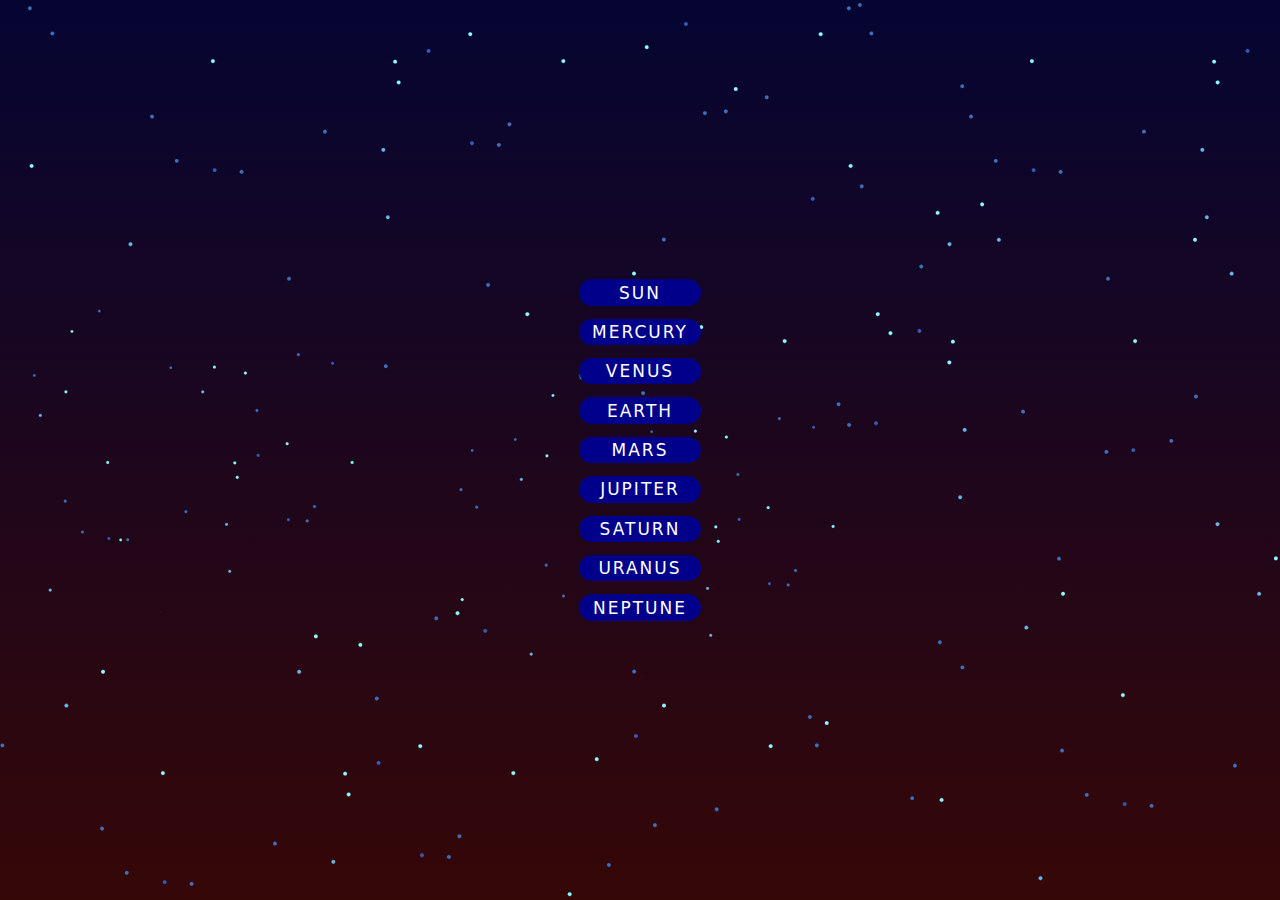
<file: index.html>
<!DOCTYPE html>
<html lang="en">
<head>
    <meta charset="UTF-8">
    <title>behind the truth</title>
    <link rel="stylesheet" href="planets.css">
    <meta name="description" content="information about planets" />
    <meta name="keywords" content="space , planets , sun , mercury , earth , venus , murs , jupiter , saturn , uranus , neptune" />
    <meta name="author" content="Marran Rageh" />
</head>
<body>
    <section>
        <ul>
            <li data-text="sun"><a href="defination of planets/sun/sun.html">sun</a></li>
            <li data-text="mercury"><a href="defination of planets/mercury/mercury.html">mercury</a></li>
            <li data-text="venus"><a href="defination of planets/venus/venus.html">venus</a></li>
            <li data-text="earth"><a href="defination of planets/earth/earth.html">earth</a></li>
            <li data-text="murs"><a href="defination of planets/mars/mars.html">mars</a></li>
            <li data-text="jupiter"><a href="defination of planets/jupiter/jupiter.html">jupiter</a></li>
            <li data-text="saturn"><a href="defination of planets/saturn/saturn.html">saturn</a></li>
            <li data-text="uranus"><a href="defination of planets/uranus/uranus.html">uranus</a></li>
            <li data-text="neptune"><a href="defination of planets/neptune/neptune.html">neptune</a></li>
            
        </ul>
    </section>
    
</body>
</html>
</file>
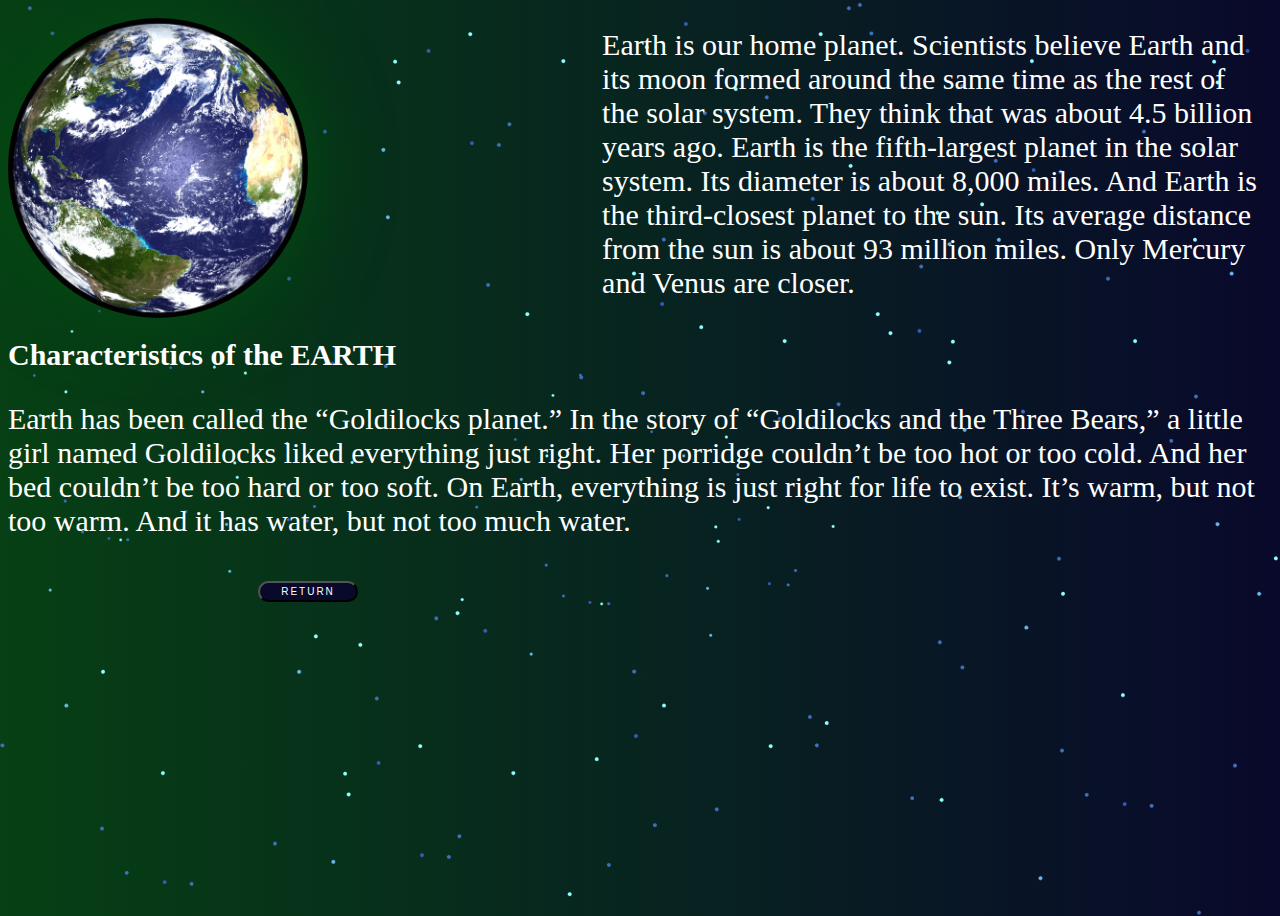
<file: defination of planets/earth/earth.html>
<!DOCTYPE html>
<html lang="en">
<head>
    <meta charset="UTF-8">
    <link rel="stylesheet" href="earth.css">
    <title>Document</title>
</head>
<body>
    <div class="sun">
<img src="R (1).jpeg">
 <div class="text">
    <p>Earth is our home planet. Scientists believe Earth and its moon formed around the same time as the rest of the solar system. They think that was about 4.5 billion years ago. Earth is the fifth-largest planet in the solar system. Its diameter is about 8,000 miles. And Earth is the third-closest planet to the sun. Its average distance from the sun is about 93 million miles. Only Mercury and Venus are closer.</p>


 
 </div>
<div class="containt">
    <p>     <strong>        Characteristics of the EARTH
    </strong></p>
    <p>Earth has been called the “Goldilocks planet.” In the story of “Goldilocks and the Three Bears,” a little girl named Goldilocks liked everything just right. Her porridge couldn’t be too hot or too cold. And her bed couldn’t be too hard or too soft. On Earth, everything is just right for life to exist. It’s warm, but not too warm. And it has water, but not too much water.
        </p>
        <button><a href="C:\Users\lenovo\Desktop\project\planets/index.html">return</a></button>
</div>
    </div>
</file>
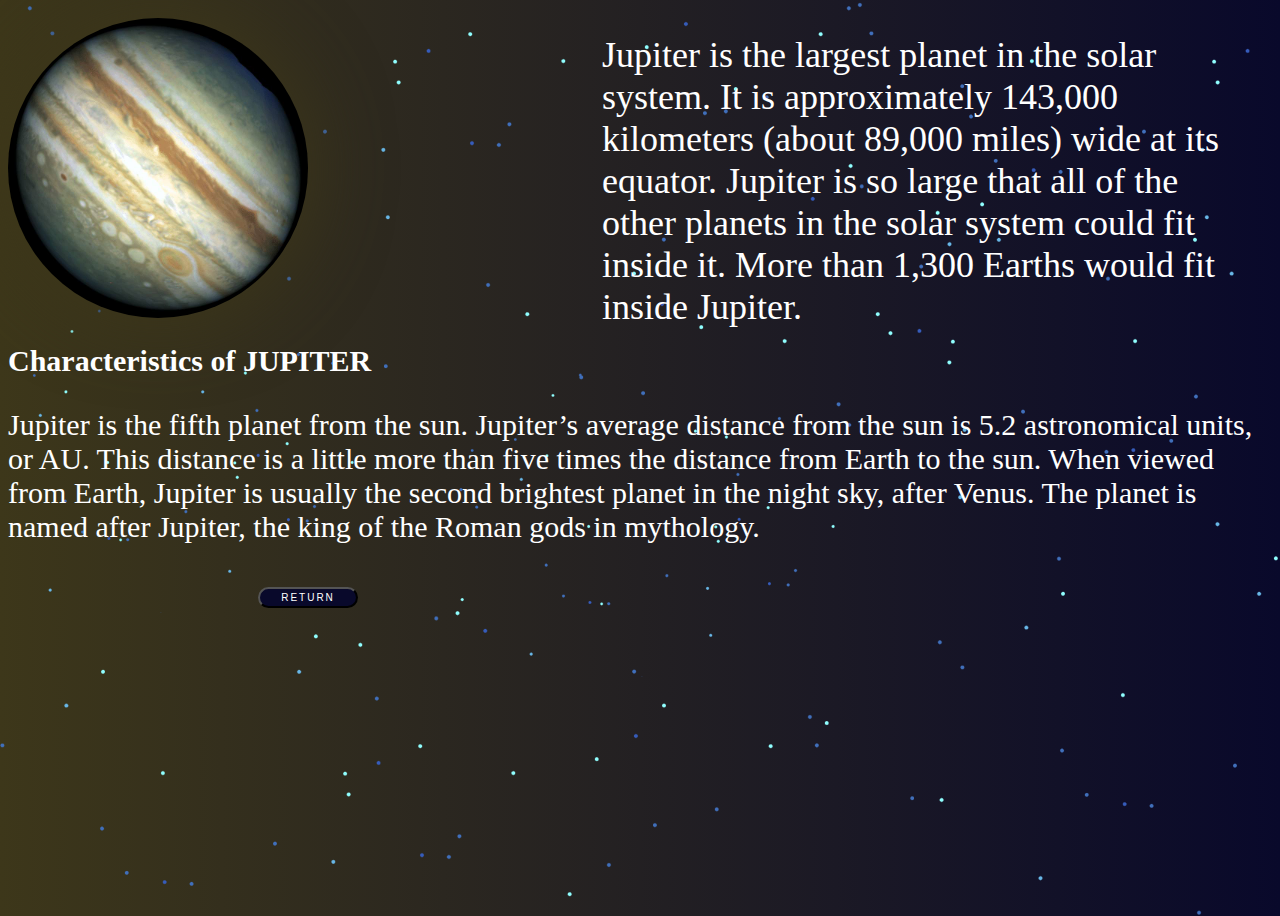
<file: defination of planets/jupiter/jupiter.html>
<!DOCTYPE html>
<html lang="en">
<head>
    <meta charset="UTF-8">
    <link rel="stylesheet" href="jupiter.css">
    <title>Document</title>
</head>
<body>
    <div class="sun">
<img src="R.jpeg">
 <div class="text">
    <p>Jupiter is the largest planet in the solar system. It is approximately 143,000 kilometers (about 89,000 miles) wide at its equator. Jupiter is so large that all of the other planets in the solar system could fit inside it. More than 1,300 Earths would fit inside Jupiter.</p>


 
 </div>
<div class="containt">
    <p>     <strong>        Characteristics of JUPITER
    </strong></p>
    <p>Jupiter is the fifth planet from the sun. Jupiter’s average distance from the sun is 5.2 astronomical units, or AU. This distance is a little more than five times the distance from Earth to the sun. When viewed from Earth, Jupiter is usually the second brightest planet in the night sky, after Venus. The planet is named after Jupiter, the king of the Roman gods in mythology.
        </p>
        <button><a href="C:\Users\lenovo\Desktop\project\planets/index.html">return</a></button>
</div>
    </div>
</file>
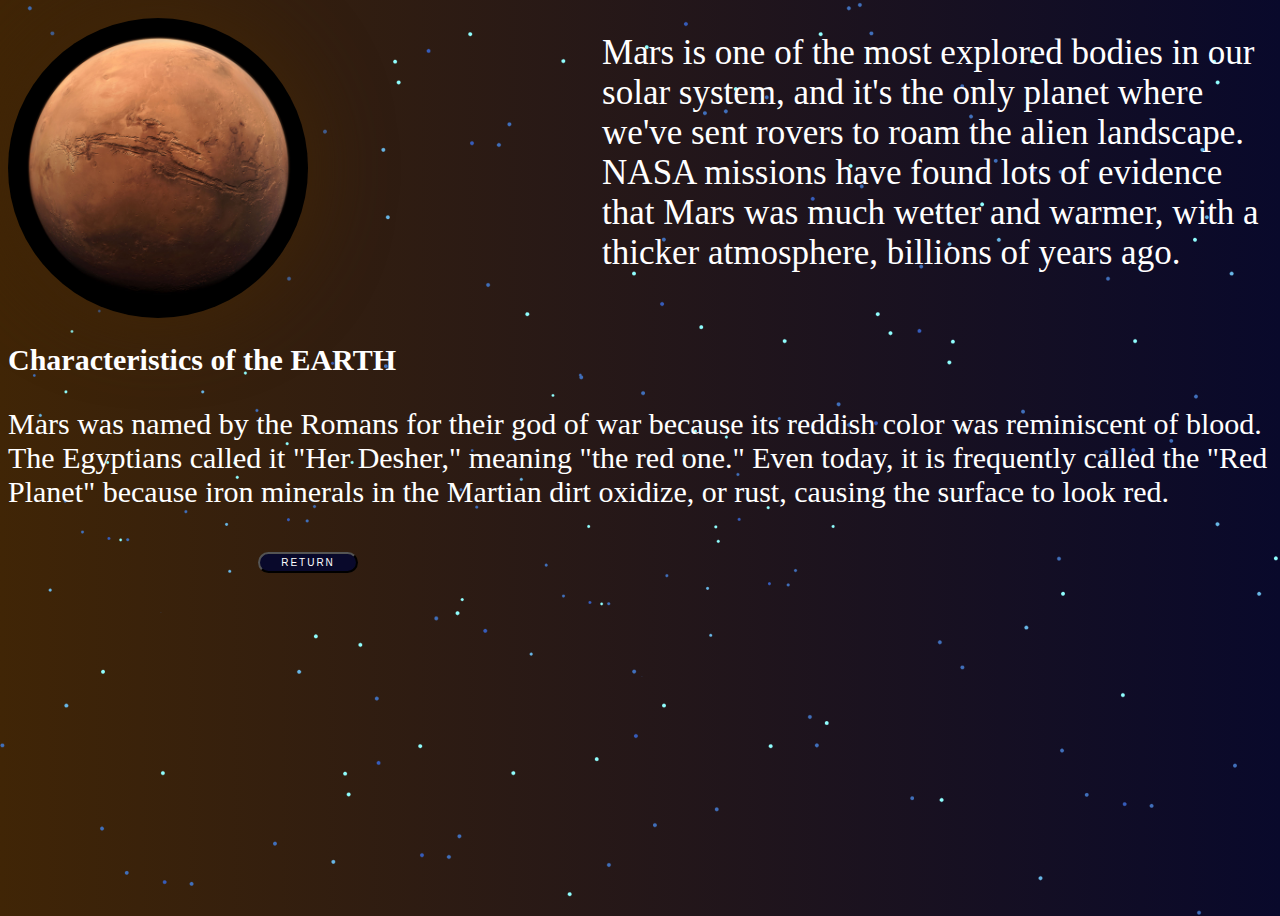
<file: defination of planets/mars/mars.html>
<!DOCTYPE html>
<html lang="en">
<head>
    <meta charset="UTF-8">
    <link rel="stylesheet" href="mars.css">
    <title>Document</title>
</head>
<body>
    <div class="sun">
<img src="R (2).jpeg">
 <div class="text">
    <p>Mars is one of the most explored bodies in our solar system, and it's the only planet where we've sent rovers to roam the alien landscape. NASA missions have found lots of evidence that Mars was much wetter and warmer, with a thicker atmosphere, billions of years ago.</p>


 
 </div>
<div class="containt">
    <p>     <strong>        Characteristics of the EARTH
    </strong></p>
    <p>Mars was named by the Romans for their god of war because its reddish color was reminiscent of blood. The Egyptians called it "Her Desher," meaning "the red one."

        Even today, it is frequently called the "Red Planet" because iron minerals in the Martian dirt oxidize, or rust, causing the surface to look red.
        </p>
        <button><a href="C:\Users\lenovo\Desktop\project\planets/index.html">return</a></button>
</div>
    </div>
</file>
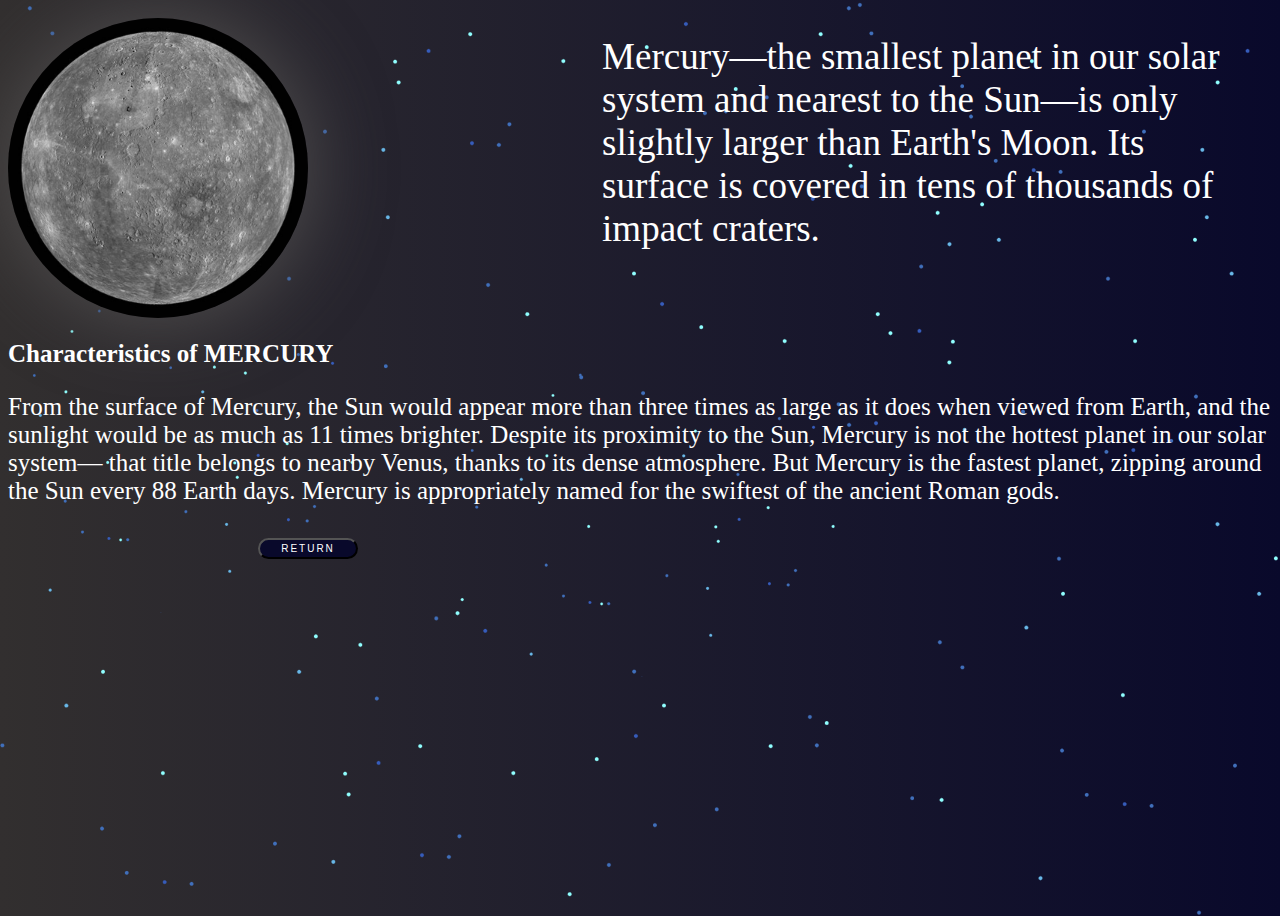
<file: defination of planets/mercury/mercury.html>
<!DOCTYPE html>
<html lang="en">
<head>
    <meta charset="UTF-8">
    <link rel="stylesheet" href="mercury.css">
    <title>Document</title>
</head>
<body>
    <div class="sun">
<img src="mercury.jpeg">
 <div class="text">
    <p>Mercury—the smallest planet in our solar system and nearest to the Sun—is only slightly larger than Earth's Moon. Its surface is covered in tens of thousands of impact craters.</p>


 
 </div>
<div class="containt">
    <p>     <strong>        Characteristics of MERCURY
    </strong></p>
    <p>From the surface of Mercury, the Sun would appear more than three times as large as it does when viewed from Earth, and the sunlight would be as much as 11 times brighter.

        Despite its proximity to the Sun, Mercury is not the hottest planet in our solar system— that title belongs to nearby Venus, thanks to its dense atmosphere. But Mercury is the fastest planet, zipping around the Sun every 88 Earth days. Mercury is appropriately named for the swiftest of the ancient Roman gods.
        </p>
        <button><a href="C:\Users\lenovo\Desktop\project\planets/index.html">return</a></button>
</div>
    </div>
</file>
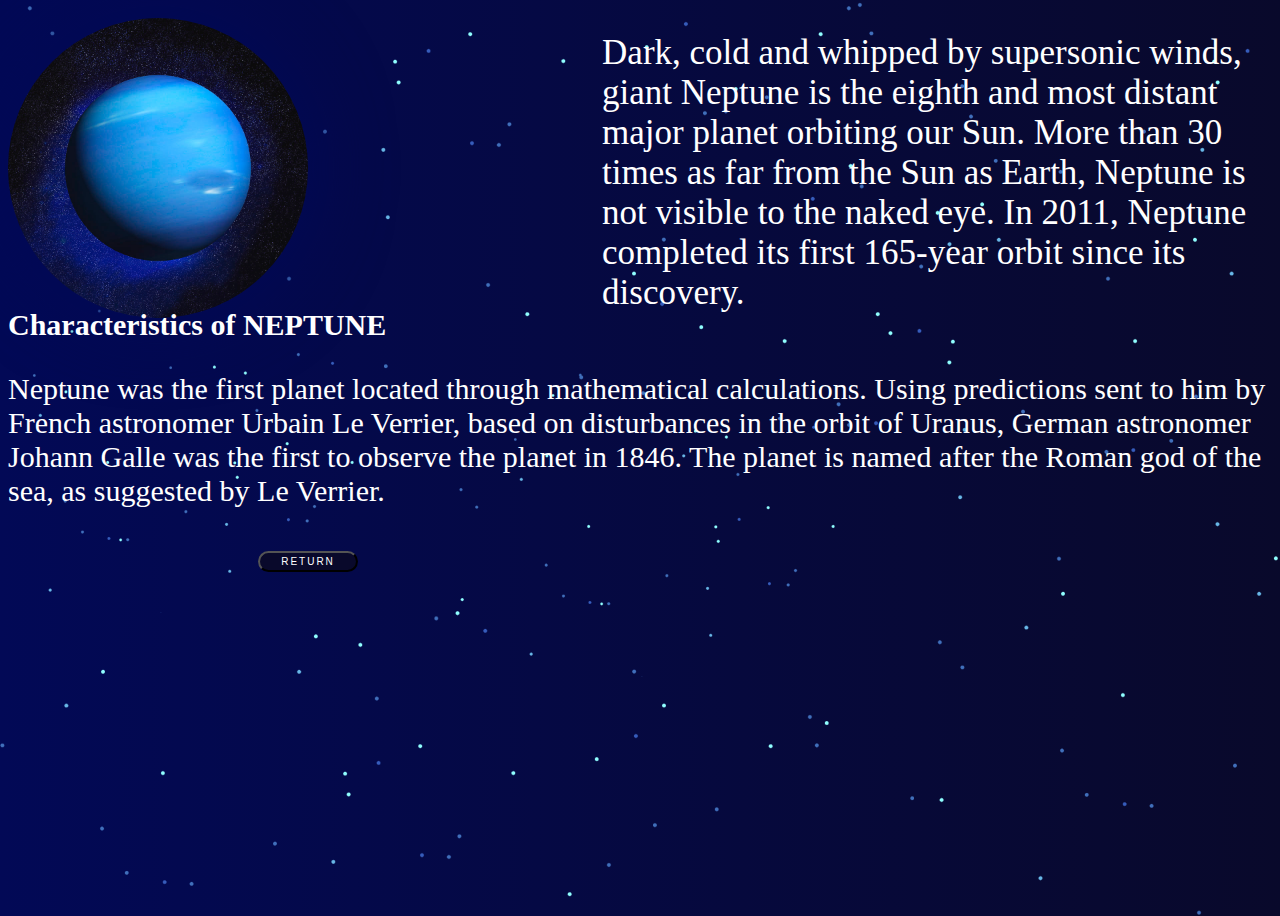
<file: defination of planets/neptune/neptune.html>
<!DOCTYPE html>
<html lang="en">
<head>
    <meta charset="UTF-8">
    <link rel="stylesheet" href="neptune.css">
    <title>Document</title>
</head>
<body>
    <div class="sun">
<img src="neptune.jpeg">
 <div class="text">
    <p>Dark, cold and whipped by supersonic winds, giant Neptune is the eighth and most distant major planet orbiting our Sun. More than 30 times as far from the Sun as Earth, Neptune is not visible to the naked eye. In 2011, Neptune completed its first 165-year orbit since its discovery.</p>


 
 </div>
<div class="containt">
    <p>     <strong>        Characteristics of NEPTUNE
    </strong></p>
    <p>Neptune was the first planet located through mathematical calculations. Using predictions sent to him by French astronomer Urbain Le Verrier, based on disturbances in the orbit of Uranus, German astronomer Johann Galle was the first to observe the planet in 1846. The planet is named after the Roman god of the sea, as suggested by Le Verrier.
        </p>
        <button><a href="C:\Users\lenovo\Desktop\project\planets/index.html">return</a></button>
</div>
    </div>
</file>
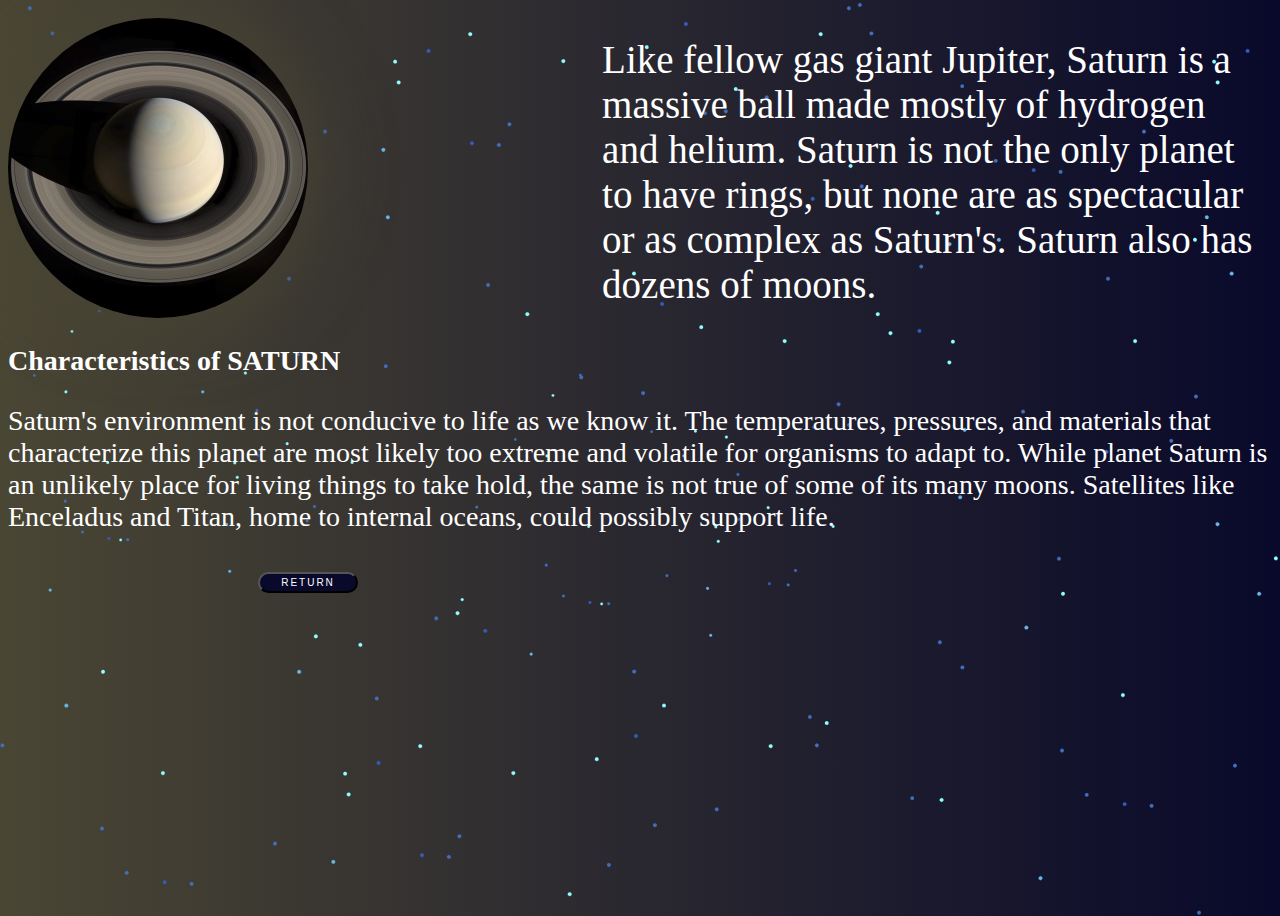
<file: defination of planets/saturn/saturn.html>
<!DOCTYPE html>
<html lang="en">
<head>
    <meta charset="UTF-8">
    <link rel="stylesheet" href="saturn.css">
    <title>Document</title>
</head>
<body>
    <div class="sun">
<img src="R.jpeg">
 <div class="text">
    <p>Like fellow gas giant Jupiter, Saturn is a massive ball made mostly of hydrogen and helium. Saturn is not the only planet to have rings, but none are as spectacular or as complex as Saturn's. Saturn also has dozens of moons.</p>


 
 </div>
<div class="containt">
    <p>     <strong>        Characteristics of SATURN
    </strong></p>
    <p>Saturn's environment is not conducive to life as we know it. The temperatures, pressures, and materials that characterize this planet are most likely too extreme and volatile for organisms to adapt to.

        While planet Saturn is an unlikely place for living things to take hold, the same is not true of some of its many moons. Satellites like Enceladus and Titan, home to internal oceans, could possibly support life.
        </p>
        <button><a href="C:\Users\lenovo\Desktop\project\planets/index.html">return</a></button>
</div>
    </div>
</file>
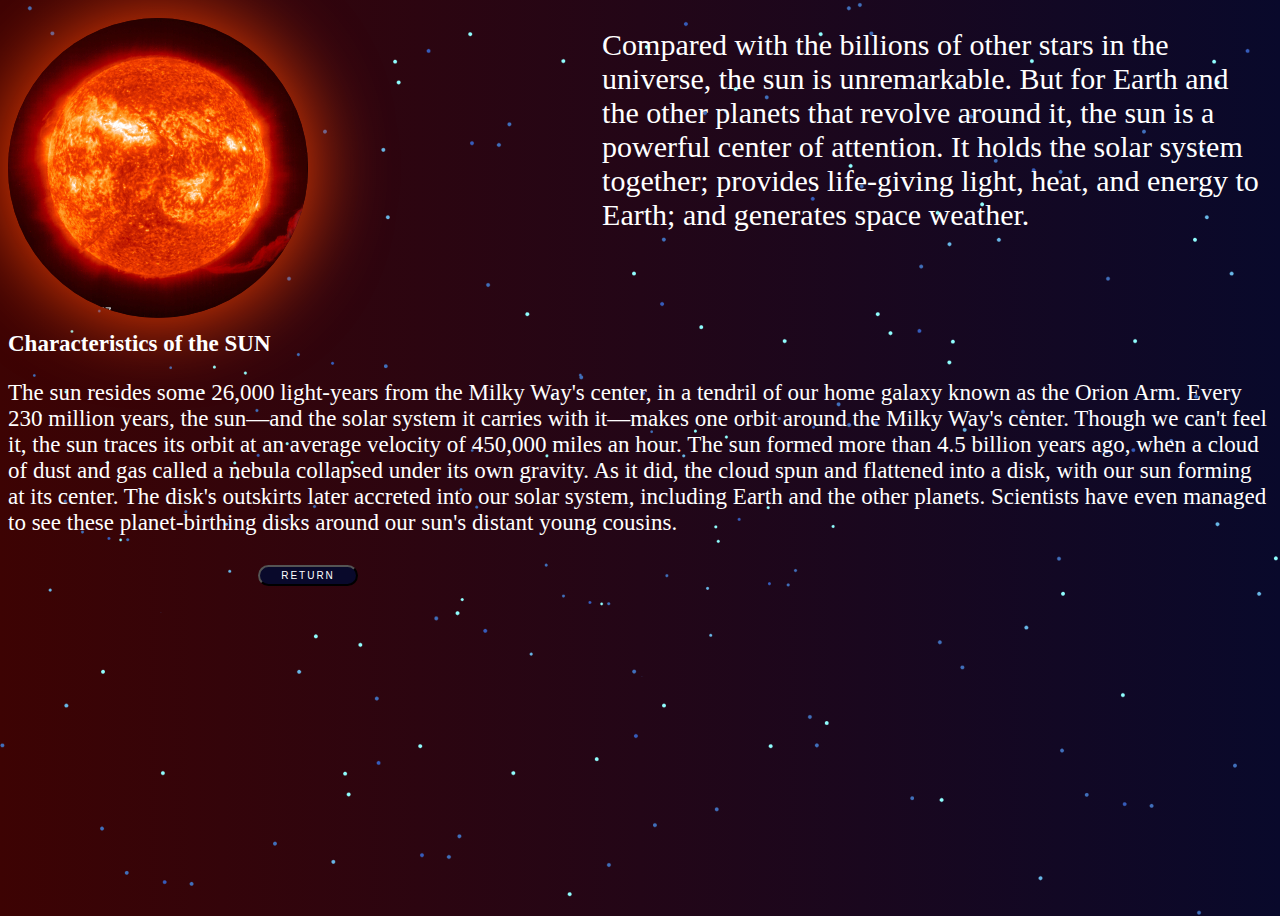
<file: defination of planets/sun/sun.html>
<!DOCTYPE html>
<html lang="en">
<head>
    <meta charset="UTF-8">
    <link rel="stylesheet" href="sun.css">
    <title>Document</title>
</head>
<body>
    <div class="sun">
<img src="R.jpeg">
 <div class="text">
    <p>Compared with the billions of other stars in the universe, the sun is unremarkable. But for Earth and the other planets that revolve around it, the sun is a powerful center of attention. It holds the solar system together; provides life-giving light, heat, and energy to Earth; and generates space weather.</p>


 
 </div>
<div class="containt">
    <p>     <strong>        Characteristics of the SUN
    </strong></p>
    <p>The sun resides some 26,000 light-years from the Milky Way's center, in a tendril of our home galaxy known as the Orion Arm. Every 230 million years, the sun—and the solar system it carries with it—makes one orbit around the Milky Way's center. Though we can't feel it, the sun traces its orbit at an average velocity of 450,000 miles an hour.
            
        The sun formed more than 4.5 billion years ago, when a cloud of dust and gas called a nebula collapsed under its own gravity. As it did, the cloud spun and flattened into a disk, with our sun forming at its center. The disk's outskirts later accreted into our solar system, including Earth and the other planets. Scientists have even managed to see these planet-birthing disks around our sun's distant young cousins.
        </p>
        <button><a href="C:\Users\lenovo\Desktop\project\planets/index.html">return</a></button>
</div>
    </div>

        

    
</body>
</html>
</file>
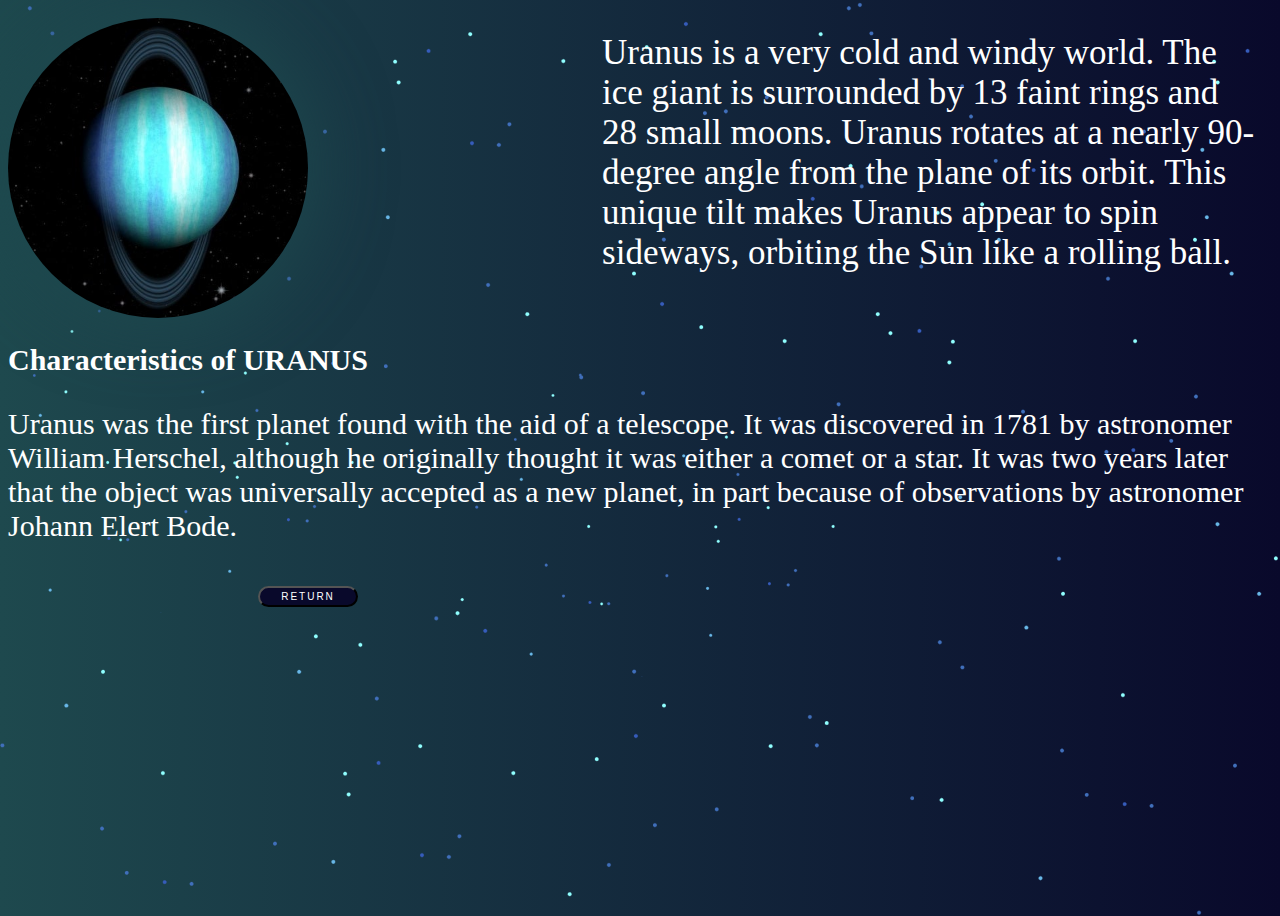
<file: defination of planets/uranus/uranus.html>
<!DOCTYPE html>
<html lang="en">
<head>
    <meta charset="UTF-8">
    <link rel="stylesheet" href="uranus.css">
    <title>Document</title>
</head>
<body>
    <div class="sun">
<img src="R.jpeg">
 <div class="text">
    <p>Uranus is a very cold and windy world. The ice giant is surrounded by 13 faint rings and 28 small moons. Uranus rotates at a nearly 90-degree angle from the plane of its orbit. This unique tilt makes Uranus appear to spin sideways, orbiting the Sun like a rolling ball.</p>


 
 </div>
<div class="containt">
    <p>     <strong>        Characteristics of URANUS
    </strong></p>
    <p>Uranus was the first planet found with the aid of a telescope. It was discovered in 1781 by astronomer William Herschel, although he originally thought it was either a comet or a star. It was two years later that the object was universally accepted as a new planet, in part because of observations by astronomer Johann Elert Bode.
        </p>
        <button><a href="C:\Users\lenovo\Desktop\project\planets/index.html">return</a></button>
</div>
    </div>
</file>
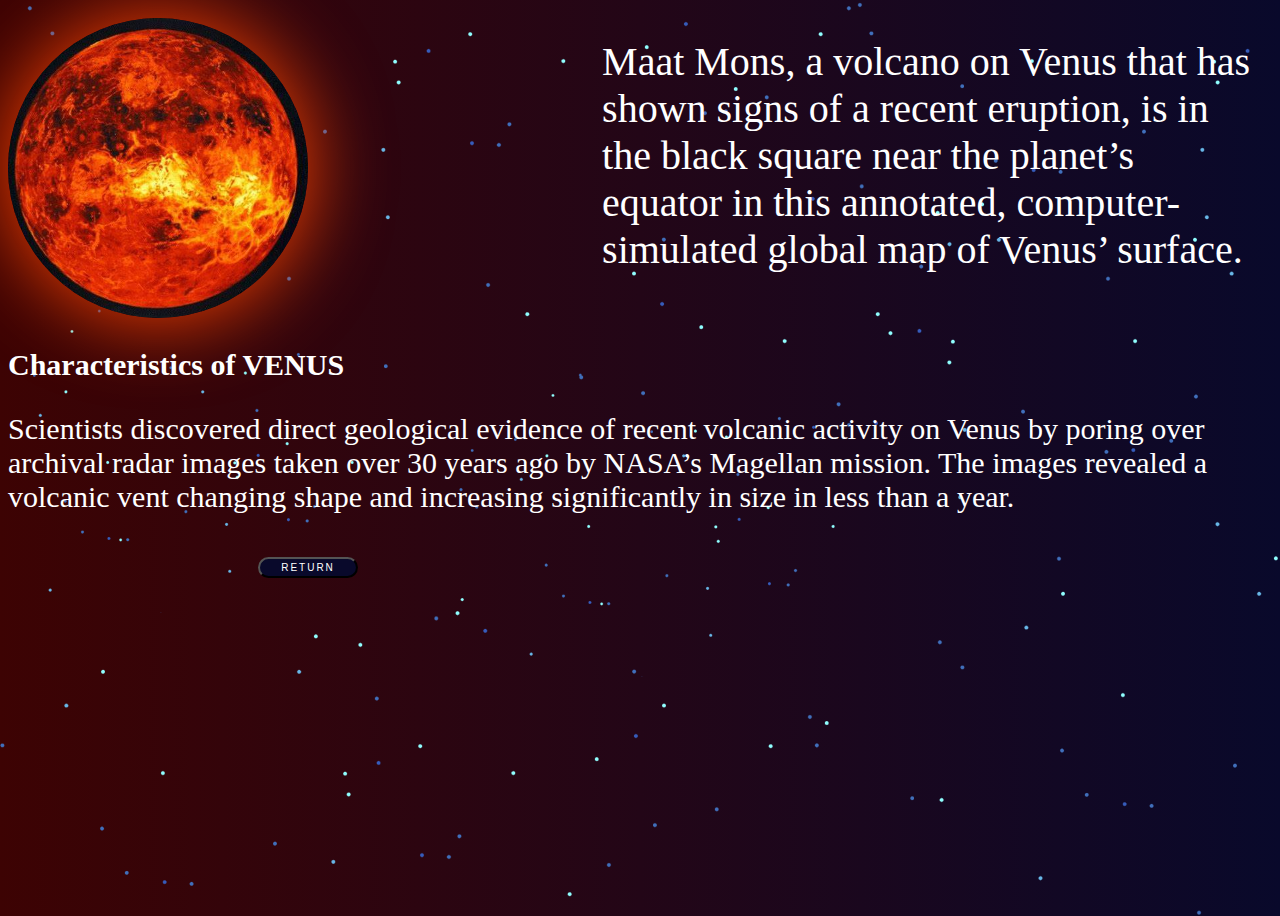
<file: defination of planets/venus/venus.html>
<!DOCTYPE html>
<html lang="en">
<head>
    <meta charset="UTF-8">
    <link rel="stylesheet" href="venus.css">
    <title>Document</title>
</head>
<body>
    <div class="sun">
<img src="OIP.jpeg">
 <div class="text">
    <p>Maat Mons, a volcano on Venus that has shown signs of a recent eruption, is in the black square near the planet’s equator in this annotated, computer-simulated global map of Venus’ surface.</p>


 
 </div>
<div class="containt">
    <p>     <strong>        Characteristics of VENUS
    </strong></p>
    <p>Scientists discovered direct geological evidence of recent volcanic activity on Venus by poring over archival radar images taken over 30 years ago by NASA’s Magellan mission. The images revealed a volcanic vent changing shape and increasing significantly in size in less than a year.
        </p>
        <button><a href="C:\Users\lenovo\Desktop\project\planets/index.html">return</a></button>
</div>
    </div>
</file>
<file: planets.css>
*{
    margin: 0;
    padding: 0;
}
body{
    background: linear-gradient(rgb(5, 5, 50), rgb(53, 7, 7));
    height: 100vh;
    font-family: system-ui, -apple-system, BlinkMacSystemFont, 'Segoe UI', Roboto, Oxygen, Ubuntu, Cantarell, 'Open Sans', 'Helvetica Neue', sans-serif;
}
section{
    background: url(stars1.png);
    height: 100vh;
    display: flex;
    justify-content: center;
    align-items: center;
}
ul{
    text-align: center;
    list-style: none;
    
    
}
ul li{
    margin: 13px 0;
}
ul:hover a{
opacity: 0;
}
ul li a{
    color: white;
    text-decoration: none;
    font-size: 17px;
    font-weight: 500px;
    letter-spacing: 2px;
    background: darkblue;
    padding: 3.2px 11px;
    border-radius: 20px;
    display: inline-block;
    width: 100px;
    transition: 0.5s;
    text-transform: uppercase;
    position: relative;
    z-index: 10;
}
ul li a:hover{
    transform: scale(1.5);
    background-color: blueviolet;
    opacity: 1;
}
ul li::after{
    content: attr(data-text);
    color: white;
    position: absolute;
    left: 50%;
    top: 50%;
    transform: translate(-50%, -50%);
    font-size: 80px;
    font-weight: 900;
    text-transform: uppercase;
    opacity: 0;
    pointer-events: none;
    letter-spacing: 50px;
    transition: 0.5s;
   

}
ul li:hover:after{
    opacity: 0.5;
    letter-spacing: 5px;

}
ul li::before{
    content: '';
    width: 180px;
    height: 80px;
    background:  white;
    position: absolute;
    left: 50%;
    top: 50%;
    transform: translate(-50%, 100%);
    border-radius: 50%;
    box-shadow: 0 0 80px orangered;
    opacity: 0;
    transition: 0.5s;
}
ul li:hover::before{
    opacity: 0.5;
    width: 80px;
}
</file>
<file: defination of planets/earth/earth.css>
body{
    height: 200px;
    background: url(stars1.png), linear-gradient(to left,rgb(9, 9, 43), rgb(6, 64, 20));
    height: 100vh;

}
img{

    height: 300px;
    width: 300px;
  display: flex;
  justify-content: center;
  position: relative;
  top: 10px;
  border-radius: 50%;
  box-shadow: 0 0 80px rgb(3, 75, 16);
}
.sun{
 
    height: 600px;

}
div .text{
 
    width: 52%;
    height: 50%;
    position: relative;
    top: -310px;
    left: 47%;
    font-size: 30px;
    color: white;
}
.containt{
    position: relative;
    bottom: 330px;
    height: 100px;
    color: white;
    font-size: 30px;
}
button{
    color: white;
    text-decoration: none;
    font-size: 10px;
    font-weight: 500px;
    letter-spacing: 2px;
    background: rgb(9, 9, 43);
    padding: 3.2px 11px;
    border-radius: 20px;
    display: inline-block;
    width: 100px;
    transition: 0.5s;
    text-transform: uppercase;
    position: relative;
    left: 250px;
    z-index: 10;
}
button a{
    text-decoration: none;
    color: white;

}
button:hover{
    transform: scale(1.5);
    background-color:rgb(6, 64, 20);
    opacity: 1;
}
</file>
<file: defination of planets/jupiter/jupiter.css>
body{
    height: 200px;
    background: url(stars1.png), linear-gradient(to left,rgb(9, 9, 43), rgb(61, 55, 26));
    height: 100vh;

}
img{

    height: 300px;
    width: 300px;
  display: flex;
  justify-content: center;
  position: relative;
  top: 10px;
  border-radius: 50%;
  box-shadow: 0 0 80px  rgb(61, 55, 26);
}
.sun{
 
    height: 600px;

}
div .text{
 
    width: 52%;
    height: 50%;
    position: relative;
    top: -310px;
    left: 47%;
    font-size: 36px;
    color: white;
}
.containt{
    position: relative;
    bottom: 330px;
    height: 100px;
    color: white;
    font-size: 30px;
}
button{
    color: white;
    text-decoration: none;
    font-size: 10px;
    font-weight: 500px;
    letter-spacing: 2px;
    background: rgb(9, 9, 43);
    padding: 3.2px 11px;
    border-radius: 20px;
    display: inline-block;
    width: 100px;
    transition: 0.5s;
    text-transform: uppercase;
    position: relative;
    left: 250px;
    z-index: 10;
}
button a{
    text-decoration: none;
    color: white;

}
button:hover{
    transform: scale(1.5);
    background-color: rgb(61, 55, 26);
    opacity: 1;
}
</file>
<file: defination of planets/mars/mars.css>
body{
    height: 200px;
    background: url(stars1.png), linear-gradient(to left,rgb(9, 9, 43), rgb(64, 37, 6));
    height: 100vh;

}
img{

    height: 300px;
    width: 300px;
  display: flex;
  justify-content: center;
  position: relative;
  top: 10px;
  border-radius: 50%;
  box-shadow: 0 0 80px rgb(64, 37, 6);
}
.sun{
 
    height: 600px;

}
div .text{
 
    width: 52%;
    height: 50%;
    position: relative;
    top: -310px;
    left: 47%;
    font-size: 35px;
    color: white;
}
.containt{
    position: relative;
    bottom: 330px;
    height: 100px;
    color: white;
    font-size: 30px;
}
button{
    color: white;
    text-decoration: none;
    font-size: 10px;
    font-weight: 500px;
    letter-spacing: 2px;
    background: rgb(9, 9, 43);
    padding: 3.2px 11px;
    border-radius: 20px;
    display: inline-block;
    width: 100px;
    transition: 0.5s;
    text-transform: uppercase;
    position: relative;
    left: 250px;
    z-index: 10;
}
button a{
    text-decoration: none;
    color: white;

}
button:hover{
    transform: scale(1.5);
    background-color:rgb(64, 37, 6);
    opacity: 1;
}
</file>
<file: defination of planets/mercury/mercury.css>
body{
    height: 200px;
    background: url(stars1.png), linear-gradient(to left,rgb(9, 9, 43), rgb(50, 47, 47));
    height: 100vh;

}
img{

    height: 300px;
    width: 300px;
  display: flex;
  justify-content: center;
  position: relative;
  top: 10px;
  border-radius: 50%;
  box-shadow: 0 0 80px rgb(82, 80, 80);
}
.sun{
 
    height: 600px;

}
div .text{
 
    width: 52%;
    height: 50%;
    position: relative;
    top: -310px;
    left: 47%;
    font-size: 37px;
    color: white;
}
.containt{
    position: relative;
    bottom: 330px;
    height: 100px;
    color: white;
    font-size: 25px;
}
button{
    color: white;
    text-decoration: none;
    font-size: 10px;
    font-weight: 500px;
    letter-spacing: 2px;
    background: rgb(9, 9, 43);
    padding: 3.2px 11px;
    border-radius: 20px;
    display: inline-block;
    width: 100px;
    transition: 0.5s;
    text-transform: uppercase;
    position: relative;
    left: 250px;
    z-index: 10;
}
button a{
    text-decoration: none;
    color: white;

}
button:hover{
    transform: scale(1.5);
    background-color:  rgb(50, 47, 47);
    opacity: 1;
}
</file>
<file: defination of planets/neptune/neptune.css>
body{
    height: 200px;
    background: url(stars1.png), linear-gradient(to left,rgb(9, 9, 43), rgb(2, 9, 86));
    height: 100vh;

}
img{

    height: 300px;
    width: 300px;
  display: flex;
  justify-content: center;
  position: relative;
  top: 10px;
  border-radius: 50%;
  box-shadow: 0 0 80px rgb(2, 9, 86);
}
.sun{
 
    height: 600px;

}
div .text{
 
    width: 52%;
    height: 50%;
    position: relative;
    top: -310px;
    left: 47%;
    font-size: 35px;
    color: white;
    display: flex;
    flex-wrap: wrap;
}
.containt{
    position: relative;
    bottom: 330px;
    height: 100px;
    color: white;
    font-size: 30px;
}
button{
    color: white;
    text-decoration: none;
    font-size: 10px;
    font-weight: 500px;
    letter-spacing: 2px;
    background: rgb(9, 9, 43);
    padding: 3.2px 11px;
    border-radius: 20px;
    display: inline-block;
    width: 100px;
    transition: 0.5s;
    text-transform: uppercase;
    position: relative;
    left: 250px;
    z-index: 10;
}
button a{
    text-decoration: none;
    color: white;

}
button:hover{
    transform: scale(1.5);
    background-color: rgb(2, 9, 86);
    opacity: 1;
}
</file>
<file: defination of planets/saturn/saturn.css>
body{
    height: 200px;
    background: url(stars1.png), linear-gradient(to left,rgb(9, 9, 43), rgb(74, 70, 52));
    height: 100vh;

}
img{

    height: 300px;
    width: 300px;
  display: flex;
  justify-content: center;
  position: relative;
  top: 10px;
  border-radius: 50%;
  box-shadow: 0 0 80px   rgb(74, 70, 52);
}
.sun{
 
    height: 600px;

}
div .text{
 
    width: 52%;
    height: 50%;
    position: relative;
    top: -310px;
    left: 47%;
    font-size: 39px;
    color: white;
}
.containt{
    position: relative;
    bottom: 330px;
    height: 100px;
    color: white;
    font-size: 28px;
}
button{
    color: white;
    text-decoration: none;
    font-size: 10px;
    font-weight: 500px;
    letter-spacing: 2px;
    background: rgb(9, 9, 43);
    padding: 3.2px 11px;
    border-radius: 20px;
    display: inline-block;
    width: 100px;
    transition: 0.5s;
    text-transform: uppercase;
    position: relative;
    left: 250px;
    z-index: 10;
}
button a{
    text-decoration: none;
    color: white;

}
button:hover{
    transform: scale(1.5);
    background-color:  rgb(74, 70, 52);
    opacity: 1;
}
</file>
<file: defination of planets/sun/sun.css>
body{
    height: 200px;
    background: url(stars1.png), linear-gradient(to left,rgb(9, 9, 43), rgb(61, 3, 3));
    height: 100vh;

}
img{

    height: 300px;
    width: 300px;
  display: flex;
  justify-content: center;
  position: relative;
  top: 10px;
  border-radius: 50%;
  box-shadow: 0 0 80px orangered;
}
.sun{
 
    height: 600px;

}
div .text{
 
    width: 52%;
    height: 50%;
    position: relative;
    top: -310px;
    left: 47%;
    font-size: 30px;
    color: white;
}
.containt{
    position: relative;
    bottom: 330px;
    height: 100px;
    color: white;
    font-size: 23px;
}
button{
    color: white;
    text-decoration: none;
    font-size: 10px;
    font-weight: 500px;
    letter-spacing: 2px;
    background: rgb(9, 9, 43);
    padding: 3.2px 11px;
    border-radius: 20px;
    display: inline-block;
    width: 100px;
    transition: 0.5s;
    text-transform: uppercase;
    position: relative;
    left: 250px;
    z-index: 10;
}
button a{
    text-decoration: none;
    color: white;

}
button:hover{
    transform: scale(1.5);
    background-color: rgb(61, 3, 3);
    opacity: 1;
}
</file>
<file: defination of planets/uranus/uranus.css>
body{
    height: 200px;
    background: url(stars1.png), linear-gradient(to left,rgb(9, 9, 43), rgb(30, 73, 78));
    height: 100vh;

}
img{

    height: 300px;
    width: 300px;
  display: flex;
  justify-content: center;
  position: relative;
  top: 10px;
  border-radius: 50%;
  box-shadow: 0 0 80px rgb(30, 73, 78);
}
.sun{
 
    height: 600px;

}
div .text{
 
    width: 52%;
    height: 50%;
    position: relative;
    top: -310px;
    left: 47%;
    font-size: 35px;
    color: white;
}
.containt{
    position: relative;
    bottom: 330px;
    height: 100px;
    color: white;
    font-size: 30px;
}
button{
    color: white;
    text-decoration: none;
    font-size: 10px;
    font-weight: 500px;
    letter-spacing: 2px;
    background: rgb(9, 9, 43);
    padding: 3.2px 11px;
    border-radius: 20px;
    display: inline-block;
    width: 100px;
    transition: 0.5s;
    text-transform: uppercase;
    position: relative;
    left: 250px;
    z-index: 10;
}
button a{
    text-decoration: none;
    color: white;

}
button:hover{
    transform: scale(1.5);
    background-color:  rgb(30, 73, 78);
    opacity: 1;
}
</file>
<file: defination of planets/venus/venus.css>
body{
    height: 200px;
    background: url(stars1.png), linear-gradient(to left,rgb(9, 9, 43), rgb(61, 3, 3));
    height: 100vh;

}
img{

    height: 300px;
    width: 300px;
  display: flex;
  justify-content: center;
  position: relative;
  top: 10px;
  border-radius: 50%;
  box-shadow: 0 0 80px orangered;
}
.sun{
 
    height: 600px;

}
div .text{
 
    width: 52%;
    height: 50%;
    position: relative;
    top: -310px;
    left: 47%;
    font-size: 40px;
    color: white;
}
.containt{
    position: relative;
    bottom: 330px;
    height: 100px;
    color: white;
    font-size: 30px;
}
button{
    color: white;
    text-decoration: none;
    font-size: 10px;
    font-weight: 500px;
    letter-spacing: 2px;
    background: rgb(9, 9, 43);
    padding: 3.2px 11px;
    border-radius: 20px;
    display: inline-block;
    width: 100px;
    transition: 0.5s;
    text-transform: uppercase;
    position: relative;
    left: 250px;
    z-index: 10;
}
button a{
    text-decoration: none;
    color: white;

}
button:hover{
    transform: scale(1.5);
    background-color: rgb(61, 3, 3);
    opacity: 1;
}
</file>
